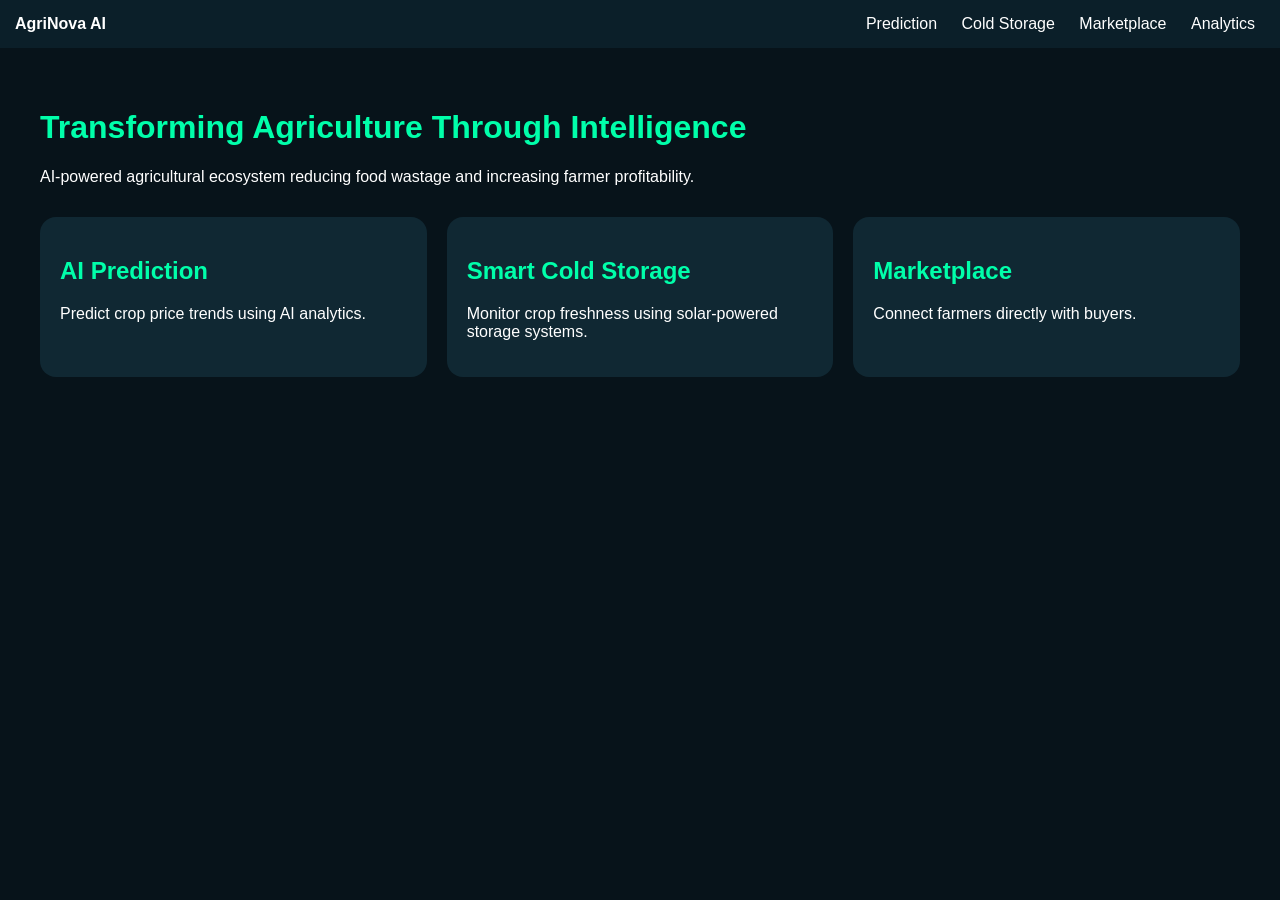
<file: index.html>
<!DOCTYPE html>
<html>
<head>
<title>AgriNova AI</title>
<link rel="stylesheet" href="style.css">
</head>
<body>
<nav>
<div><b>AgriNova AI</b></div>
<div>
<a href="prediction.html">Prediction</a>
<a href="storage.html">Cold Storage</a>
<a href="marketplace.html">Marketplace</a>
<a href="analytics.html">Analytics</a>
</div>
</nav>

<div class="container">
<h1>Transforming Agriculture Through Intelligence</h1>
<p>AI-powered agricultural ecosystem reducing food wastage and increasing farmer profitability.</p>

<div class="grid">
<div class="card">
<h2>AI Prediction</h2>
<p>Predict crop price trends using AI analytics.</p>
</div>

<div class="card">
<h2>Smart Cold Storage</h2>
<p>Monitor crop freshness using solar-powered storage systems.</p>
</div>

<div class="card">
<h2>Marketplace</h2>
<p>Connect farmers directly with buyers.</p>
</div>
</div>
</div>
</body>
</html>
</file>
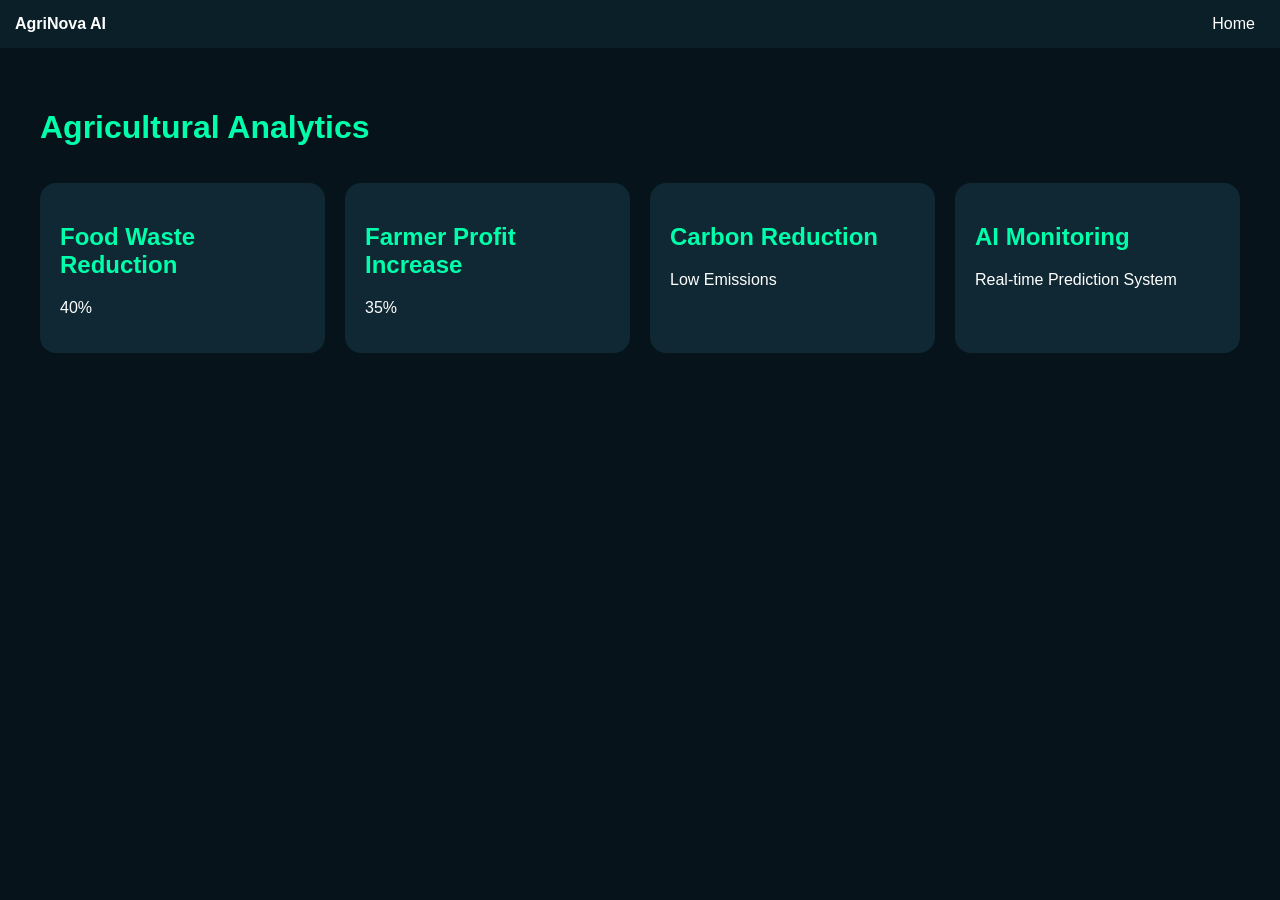
<file: analytics.html>
<!DOCTYPE html>
<html>
<head>
<title>Analytics</title>
<link rel="stylesheet" href="style.css">
</head>
<body>
<nav><div><b>AgriNova AI</b></div><div><a href="index.html">Home</a></div></nav>
<div class="container">
<h1>Agricultural Analytics</h1>
<div class="grid">
<div class="card"><h2>Food Waste Reduction</h2><p>40%</p></div>
<div class="card"><h2>Farmer Profit Increase</h2><p>35%</p></div>
<div class="card"><h2>Carbon Reduction</h2><p>Low Emissions</p></div>
<div class="card"><h2>AI Monitoring</h2><p>Real-time Prediction System</p></div>
</div>
</div>
</body>
</html>
</file>
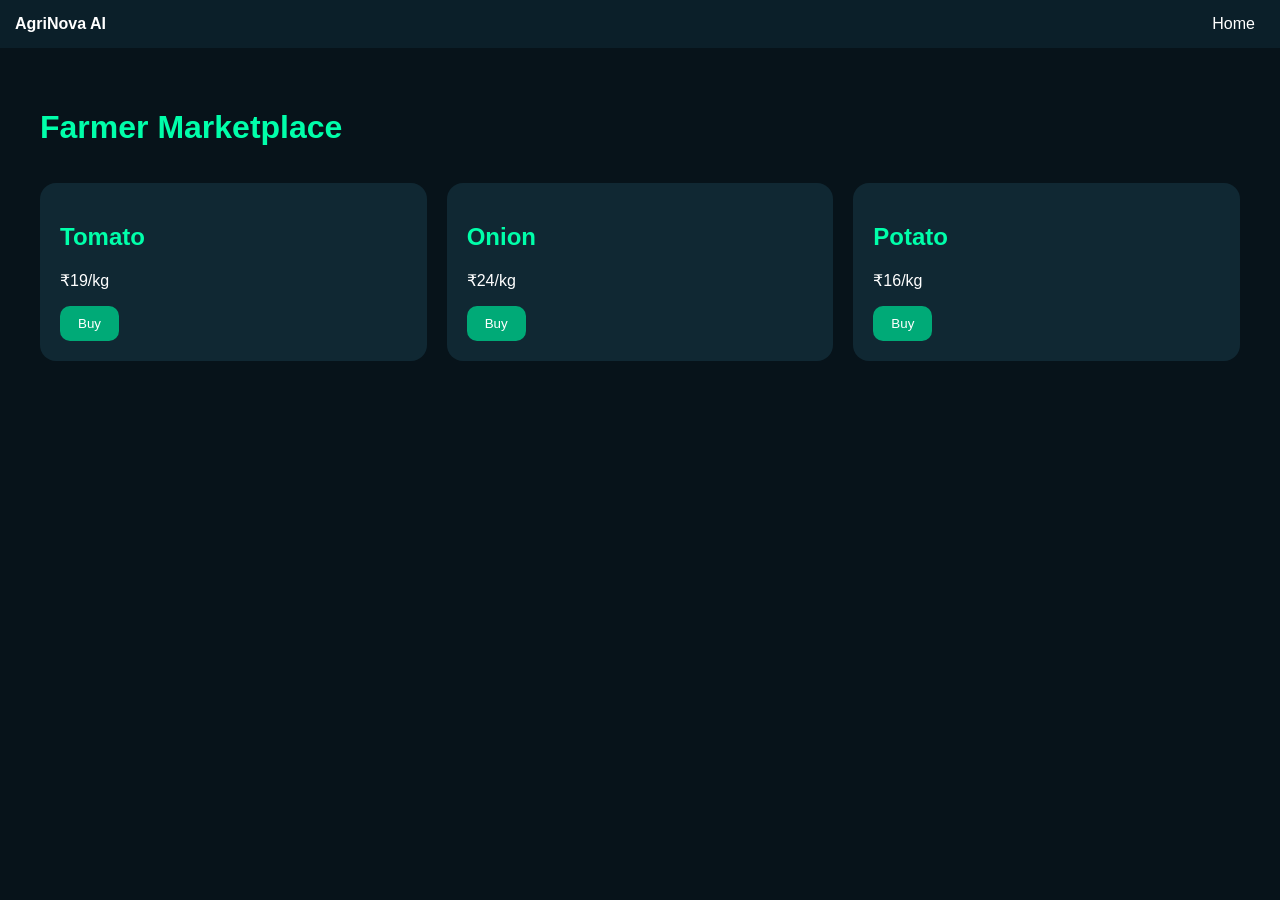
<file: marketplace.html>
<!DOCTYPE html>
<html>
<head>
<title>Marketplace</title>
<link rel="stylesheet" href="style.css">
</head>
<body>
<nav><div><b>AgriNova AI</b></div><div><a href="index.html">Home</a></div></nav>
<div class="container">
<h1>Farmer Marketplace</h1>
<div class="grid">
<div class="card"><h2>Tomato</h2><p>₹19/kg</p><button>Buy</button></div>
<div class="card"><h2>Onion</h2><p>₹24/kg</p><button>Buy</button></div>
<div class="card"><h2>Potato</h2><p>₹16/kg</p><button>Buy</button></div>
</div>
</div>
</body>
</html>
</file>
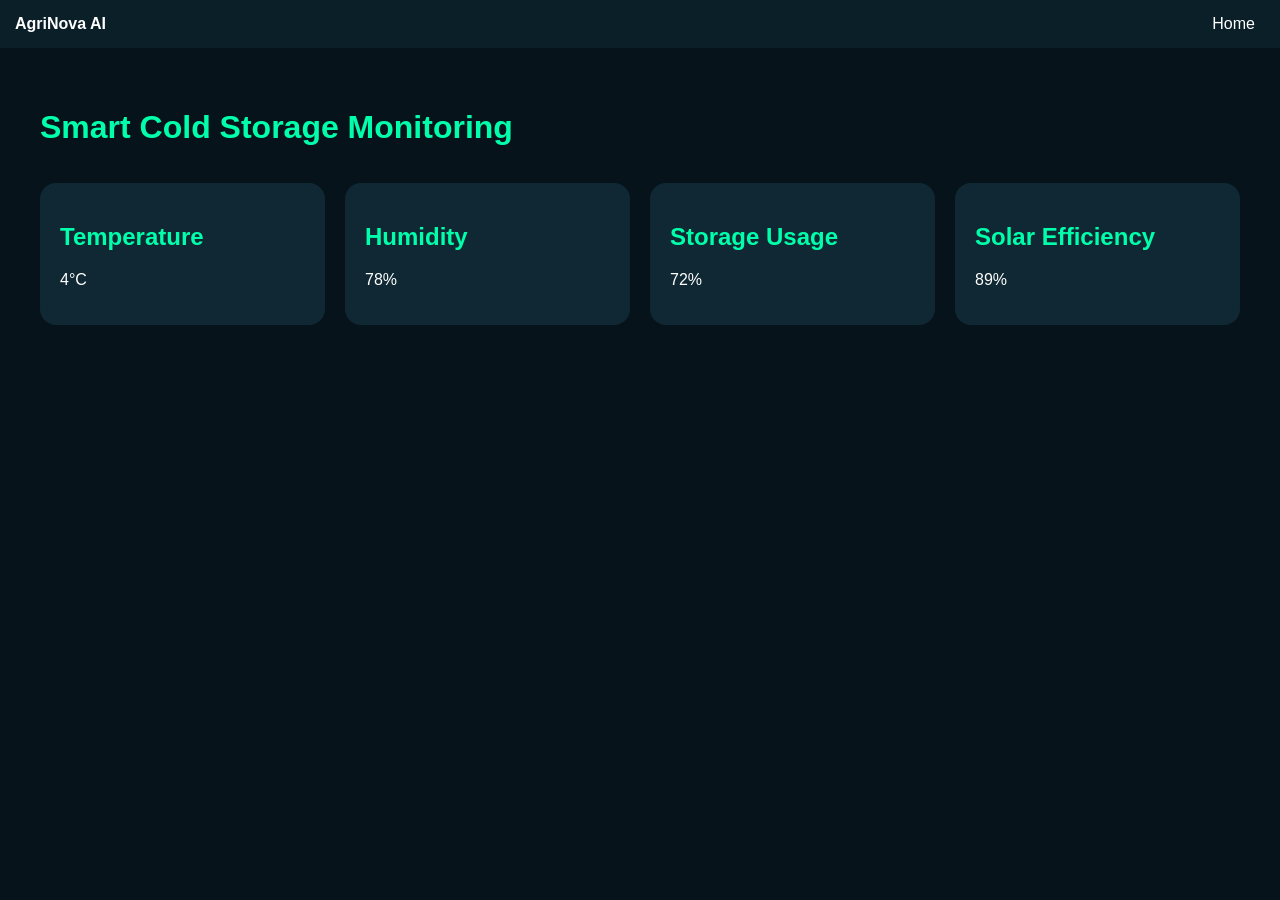
<file: storage.html>
<!DOCTYPE html>
<html>
<head>
<title>Cold Storage</title>
<link rel="stylesheet" href="style.css">
</head>
<body>
<nav><div><b>AgriNova AI</b></div><div><a href="index.html">Home</a></div></nav>
<div class="container">
<h1>Smart Cold Storage Monitoring</h1>
<div class="grid">
<div class="card"><h2>Temperature</h2><p>4°C</p></div>
<div class="card"><h2>Humidity</h2><p>78%</p></div>
<div class="card"><h2>Storage Usage</h2><p>72%</p></div>
<div class="card"><h2>Solar Efficiency</h2><p>89%</p></div>
</div>
</div>
</body>
</html>
</file>
<file: style.css>
body{margin:0;font-family:Arial,sans-serif;background:#07131a;color:white}
nav{background:#0b1f29;padding:15px;display:flex;justify-content:space-between}
nav a{color:white;text-decoration:none;margin:0 10px}
.container{padding:40px}
.card{background:#102833;padding:20px;border-radius:16px;margin:15px 0}
.grid{display:grid;grid-template-columns:repeat(auto-fit,minmax(250px,1fr));gap:20px}
h1,h2{color:#00ffaa}
button{background:#00aa77;color:white;border:none;padding:10px 18px;border-radius:10px}
</file>
